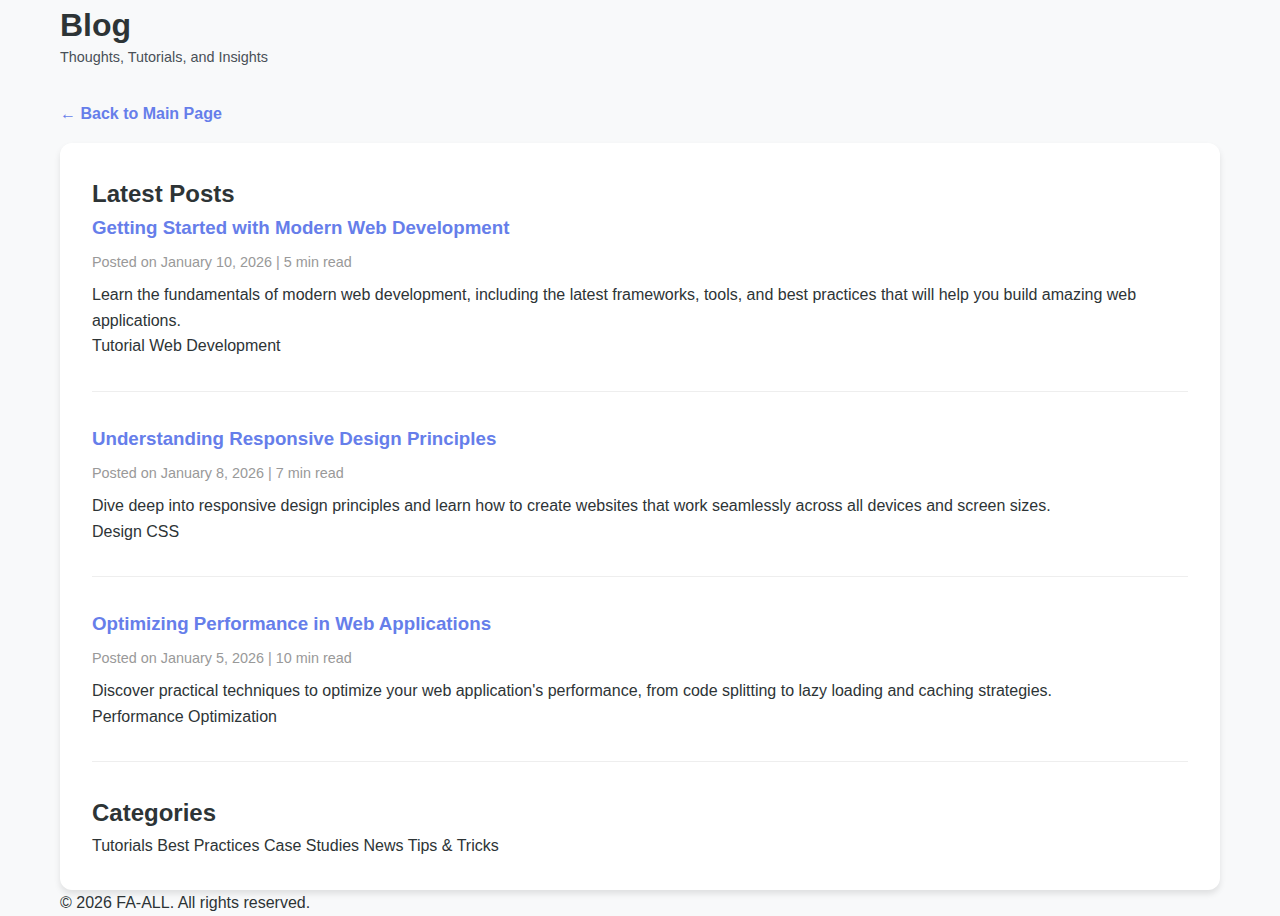
<file: blog.html>
<!DOCTYPE html>
<html lang="en">
<head>
    <meta charset="UTF-8">
    <meta name="viewport" content="width=device-width, initial-scale=1.0">
    <title>Blog - FA-ALL</title>
    <link rel="stylesheet" href="styles.css">
    <style>
        .back-link {
            display: inline-block;
            margin: 2rem 0 1rem;
            color: #667eea;
            text-decoration: none;
            font-weight: 600;
        }
        .back-link:hover {
            text-decoration: underline;
        }
        .blog-content {
            background: white;
            padding: 2rem;
            border-radius: 12px;
            box-shadow: 0 4px 6px rgba(0, 0, 0, 0.1);
        }
        .blog-post {
            margin-bottom: 2rem;
            padding-bottom: 2rem;
            border-bottom: 1px solid #eee;
        }
        .blog-post:last-child {
            border-bottom: none;
        }
        .blog-post h3 {
            color: #667eea;
            margin-bottom: 0.5rem;
        }
        .post-meta {
            color: #999;
            font-size: 0.9rem;
            margin-bottom: 0.5rem;
        }
    </style>
</head>
<body>
    <header>
        <div class="container">
            <h1>Blog</h1>
            <p class="tagline">Thoughts, Tutorials, and Insights</p>
        </div>
    </header>

    <main class="container">
        <a href="index.html" class="back-link">← Back to Main Page</a>
        
        <div class="blog-content">
            <h2>Latest Posts</h2>
            
            <div class="blog-post">
                <h3>Getting Started with Modern Web Development</h3>
                <p class="post-meta">Posted on January 10, 2026 | 5 min read</p>
                <p>Learn the fundamentals of modern web development, including the latest frameworks, tools, and best practices that will help you build amazing web applications.</p>
                <div class="card-preview">
                    <span class="preview-tag">Tutorial</span>
                    <span class="preview-tag">Web Development</span>
                </div>
            </div>

            <div class="blog-post">
                <h3>Understanding Responsive Design Principles</h3>
                <p class="post-meta">Posted on January 8, 2026 | 7 min read</p>
                <p>Dive deep into responsive design principles and learn how to create websites that work seamlessly across all devices and screen sizes.</p>
                <div class="card-preview">
                    <span class="preview-tag">Design</span>
                    <span class="preview-tag">CSS</span>
                </div>
            </div>

            <div class="blog-post">
                <h3>Optimizing Performance in Web Applications</h3>
                <p class="post-meta">Posted on January 5, 2026 | 10 min read</p>
                <p>Discover practical techniques to optimize your web application's performance, from code splitting to lazy loading and caching strategies.</p>
                <div class="card-preview">
                    <span class="preview-tag">Performance</span>
                    <span class="preview-tag">Optimization</span>
                </div>
            </div>

            <h2 class="mt-2">Categories</h2>
            <div class="card-preview mt-1">
                <span class="preview-tag">Tutorials</span>
                <span class="preview-tag">Best Practices</span>
                <span class="preview-tag">Case Studies</span>
                <span class="preview-tag">News</span>
                <span class="preview-tag">Tips & Tricks</span>
            </div>
        </div>
    </main>

    <footer>
        <div class="container">
            <p>&copy; 2026 FA-ALL. All rights reserved.</p>
        </div>
    </footer>
</body>
</html>
</file>
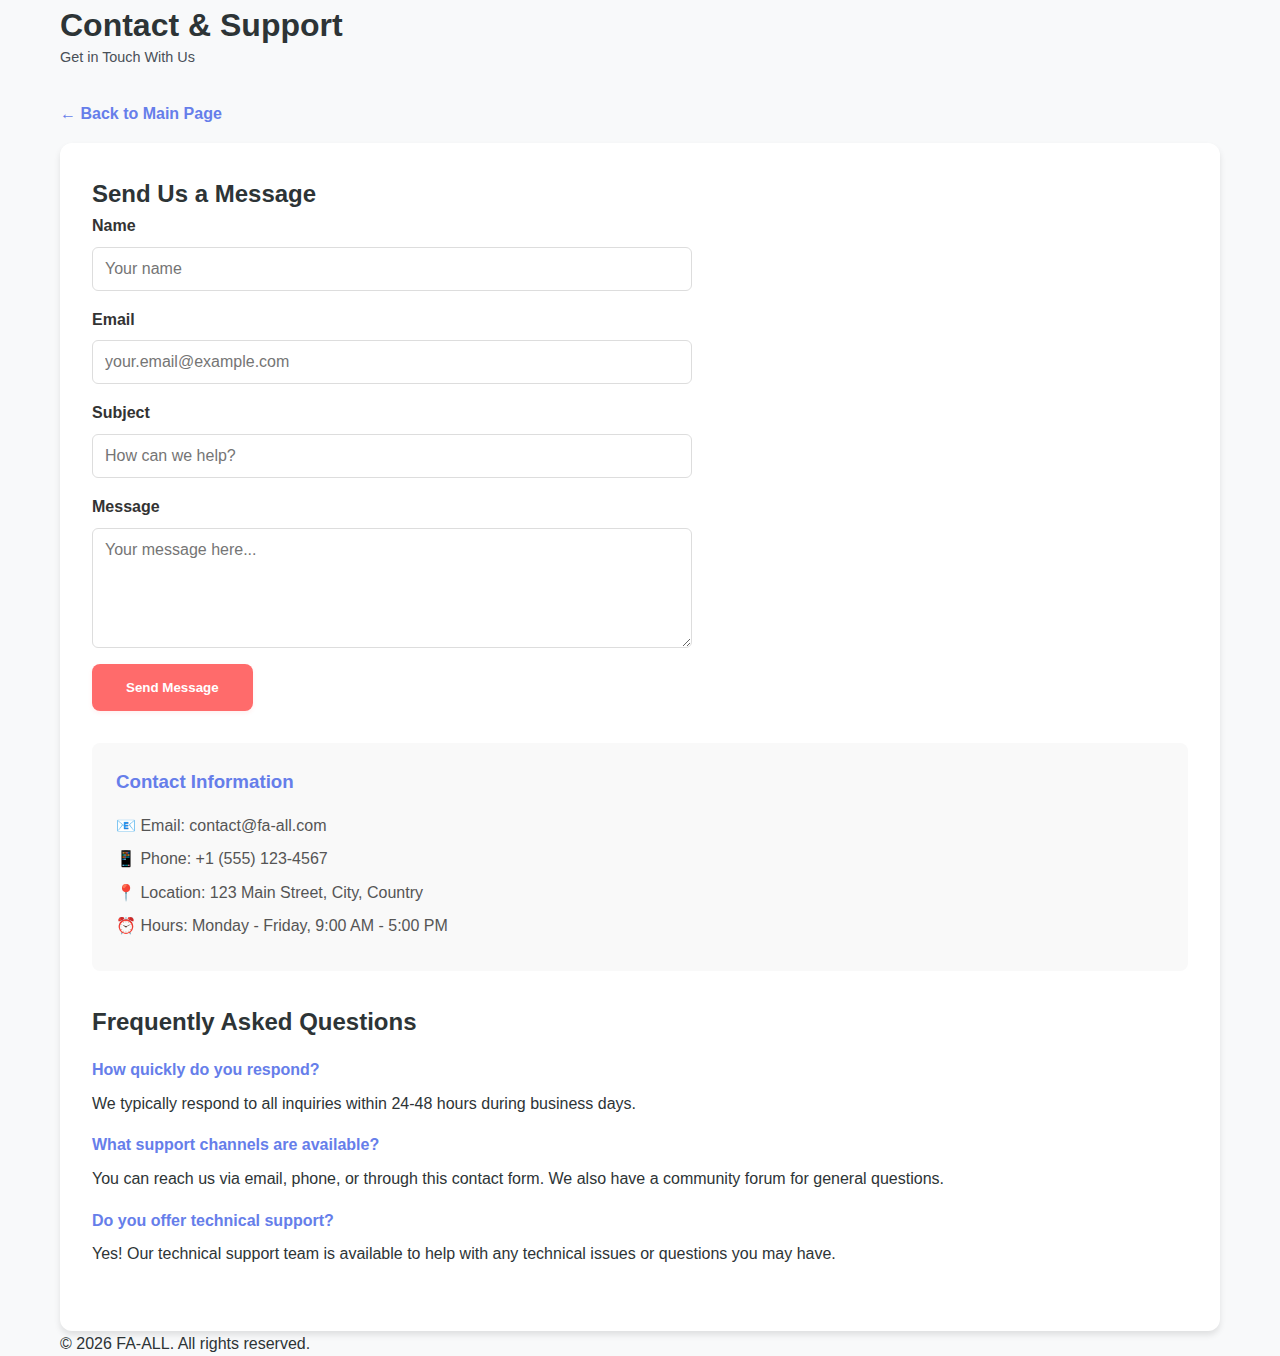
<file: contact.html>
<!DOCTYPE html>
<html lang="en">
<head>
    <meta charset="UTF-8">
    <meta name="viewport" content="width=device-width, initial-scale=1.0">
    <title>Contact & Support - FA-ALL</title>
    <link rel="stylesheet" href="styles.css">
    <style>
        .back-link {
            display: inline-block;
            margin: 2rem 0 1rem;
            color: #667eea;
            text-decoration: none;
            font-weight: 600;
        }
        .back-link:hover {
            text-decoration: underline;
        }
        .contact-content {
            background: white;
            padding: 2rem;
            border-radius: 12px;
            box-shadow: 0 4px 6px rgba(0, 0, 0, 0.1);
        }
        .contact-section {
            margin-bottom: 2rem;
        }
        .contact-form {
            display: flex;
            flex-direction: column;
            gap: 1rem;
            max-width: 600px;
        }
        .form-group {
            display: flex;
            flex-direction: column;
        }
        .form-group label {
            margin-bottom: 0.5rem;
            font-weight: 600;
            color: #333;
        }
        .form-group input,
        .form-group textarea {
            padding: 0.75rem;
            border: 1px solid #ddd;
            border-radius: 6px;
            font-family: inherit;
            font-size: 1rem;
        }
        .form-group textarea {
            min-height: 120px;
            resize: vertical;
        }
        .form-group input:focus,
        .form-group textarea:focus {
            outline: none;
            border-color: #667eea;
        }
        .contact-info {
            background: #f9f9f9;
            padding: 1.5rem;
            border-radius: 8px;
            margin-top: 1rem;
        }
        .contact-info h3 {
            color: #667eea;
            margin-bottom: 1rem;
        }
        .info-item {
            margin-bottom: 0.5rem;
            color: #555;
        }
    </style>
</head>
<body>
    <header>
        <div class="container">
            <h1>Contact & Support</h1>
            <p class="tagline">Get in Touch With Us</p>
        </div>
    </header>

    <main class="container">
        <a href="index.html" class="back-link">← Back to Main Page</a>
        
        <div class="contact-content">
            <div class="contact-section">
                <h2>Send Us a Message</h2>
                <form class="contact-form">
                    <div class="form-group">
                        <label for="name">Name</label>
                        <input type="text" id="name" name="name" required placeholder="Your name">
                    </div>
                    <div class="form-group">
                        <label for="email">Email</label>
                        <input type="email" id="email" name="email" required placeholder="your.email@example.com">
                    </div>
                    <div class="form-group">
                        <label for="subject">Subject</label>
                        <input type="text" id="subject" name="subject" required placeholder="How can we help?">
                    </div>
                    <div class="form-group">
                        <label for="message">Message</label>
                        <textarea id="message" name="message" required placeholder="Your message here..."></textarea>
                    </div>
                    <button type="submit" class="btn btn-primary" style="width: fit-content;">Send Message</button>
                </form>
            </div>

            <div class="contact-info">
                <h3>Contact Information</h3>
                <div class="info-item">📧 Email: contact@fa-all.com</div>
                <div class="info-item">📱 Phone: +1 (555) 123-4567</div>
                <div class="info-item">📍 Location: 123 Main Street, City, Country</div>
                <div class="info-item">⏰ Hours: Monday - Friday, 9:00 AM - 5:00 PM</div>
            </div>

            <div class="contact-section" style="margin-top: 2rem;">
                <h2>Frequently Asked Questions</h2>
                <div style="margin-top: 1rem;">
                    <h4 style="color: #667eea; margin-bottom: 0.5rem;">How quickly do you respond?</h4>
                    <p style="margin-bottom: 1rem;">We typically respond to all inquiries within 24-48 hours during business days.</p>
                    
                    <h4 style="color: #667eea; margin-bottom: 0.5rem;">What support channels are available?</h4>
                    <p style="margin-bottom: 1rem;">You can reach us via email, phone, or through this contact form. We also have a community forum for general questions.</p>
                    
                    <h4 style="color: #667eea; margin-bottom: 0.5rem;">Do you offer technical support?</h4>
                    <p>Yes! Our technical support team is available to help with any technical issues or questions you may have.</p>
                </div>
            </div>
        </div>
    </main>

    <footer>
        <div class="container">
            <p>&copy; 2026 FA-ALL. All rights reserved.</p>
        </div>
    </footer>
</body>
</html>
</file>
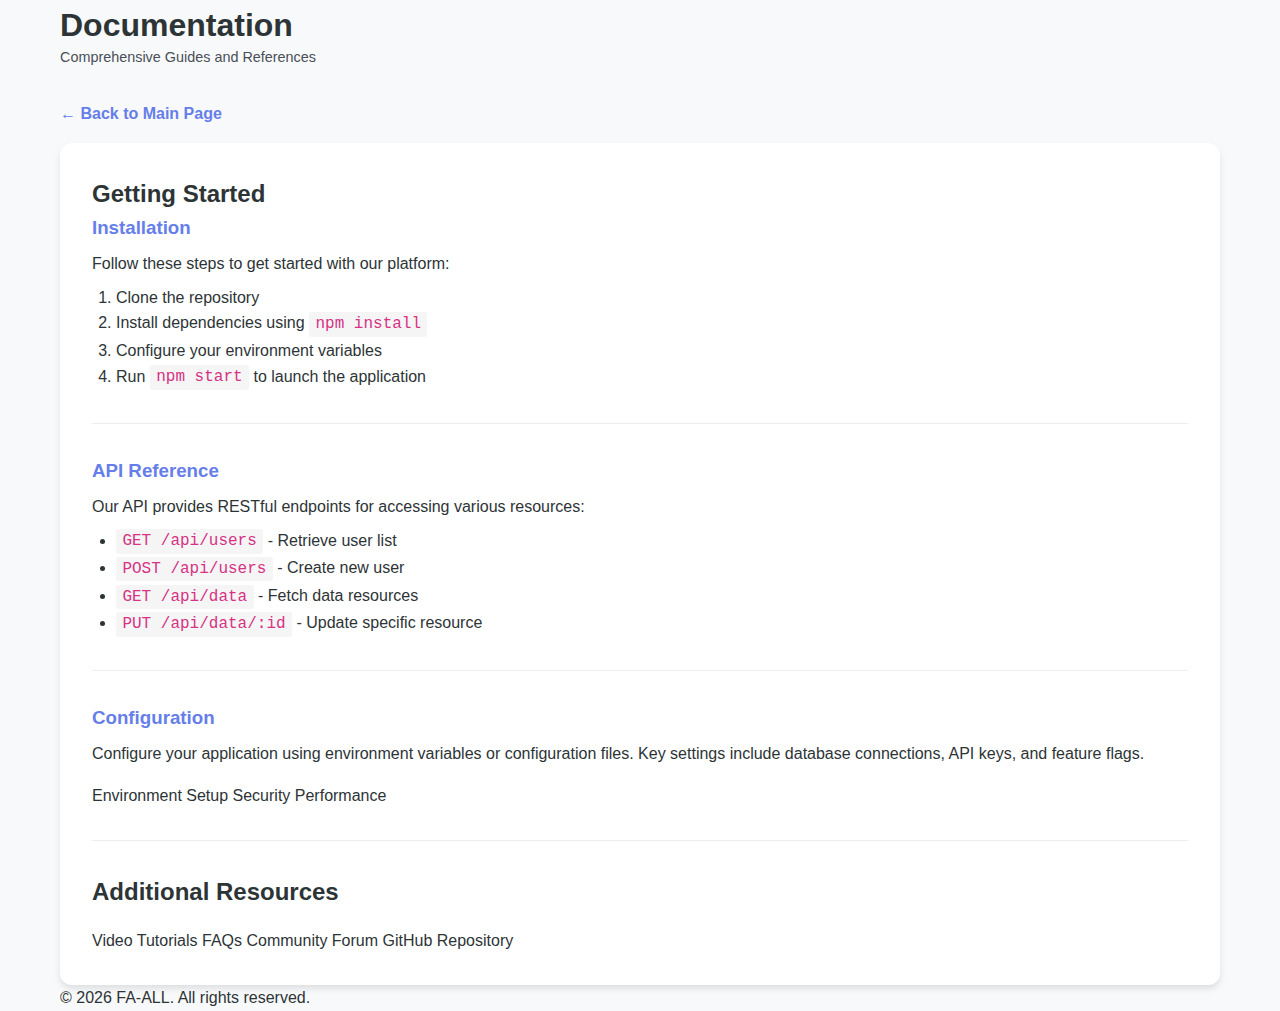
<file: documentation.html>
<!DOCTYPE html>
<html lang="en">
<head>
    <meta charset="UTF-8">
    <meta name="viewport" content="width=device-width, initial-scale=1.0">
    <title>Documentation - FA-ALL</title>
    <link rel="stylesheet" href="styles.css">
    <style>
        .back-link {
            display: inline-block;
            margin: 2rem 0 1rem;
            color: #667eea;
            text-decoration: none;
            font-weight: 600;
        }
        .back-link:hover {
            text-decoration: underline;
        }
        .docs-content {
            background: white;
            padding: 2rem;
            border-radius: 12px;
            box-shadow: 0 4px 6px rgba(0, 0, 0, 0.1);
        }
        .doc-section {
            margin-bottom: 2rem;
            padding-bottom: 2rem;
            border-bottom: 1px solid #eee;
        }
        .doc-section:last-child {
            border-bottom: none;
        }
        .doc-section h3 {
            color: #667eea;
            margin-bottom: 0.5rem;
        }
        code {
            background: #f5f5f5;
            padding: 0.2rem 0.4rem;
            border-radius: 3px;
            font-family: 'Courier New', monospace;
            color: #d63384;
        }
    </style>
</head>
<body>
    <header>
        <div class="container">
            <h1>Documentation</h1>
            <p class="tagline">Comprehensive Guides and References</p>
        </div>
    </header>

    <main class="container">
        <a href="index.html" class="back-link">← Back to Main Page</a>
        
        <div class="docs-content">
            <h2>Getting Started</h2>
            
            <div class="doc-section">
                <h3>Installation</h3>
                <p>Follow these steps to get started with our platform:</p>
                <ol style="margin-left: 1.5rem; margin-top: 0.5rem;">
                    <li>Clone the repository</li>
                    <li>Install dependencies using <code>npm install</code></li>
                    <li>Configure your environment variables</li>
                    <li>Run <code>npm start</code> to launch the application</li>
                </ol>
            </div>

            <div class="doc-section">
                <h3>API Reference</h3>
                <p>Our API provides RESTful endpoints for accessing various resources:</p>
                <ul style="margin-left: 1.5rem; margin-top: 0.5rem;">
                    <li><code>GET /api/users</code> - Retrieve user list</li>
                    <li><code>POST /api/users</code> - Create new user</li>
                    <li><code>GET /api/data</code> - Fetch data resources</li>
                    <li><code>PUT /api/data/:id</code> - Update specific resource</li>
                </ul>
            </div>

            <div class="doc-section">
                <h3>Configuration</h3>
                <p>Configure your application using environment variables or configuration files. Key settings include database connections, API keys, and feature flags.</p>
                <div class="card-preview" style="margin-top: 1rem;">
                    <span class="preview-tag">Environment Setup</span>
                    <span class="preview-tag">Security</span>
                    <span class="preview-tag">Performance</span>
                </div>
            </div>

            <h2 style="margin-top: 2rem;">Additional Resources</h2>
            <div class="card-preview" style="margin-top: 1rem;">
                <span class="preview-tag">Video Tutorials</span>
                <span class="preview-tag">FAQs</span>
                <span class="preview-tag">Community Forum</span>
                <span class="preview-tag">GitHub Repository</span>
            </div>
        </div>
    </main>

    <footer>
        <div class="container">
            <p>&copy; 2026 FA-ALL. All rights reserved.</p>
        </div>
    </footer>
</body>
</html>
</file>
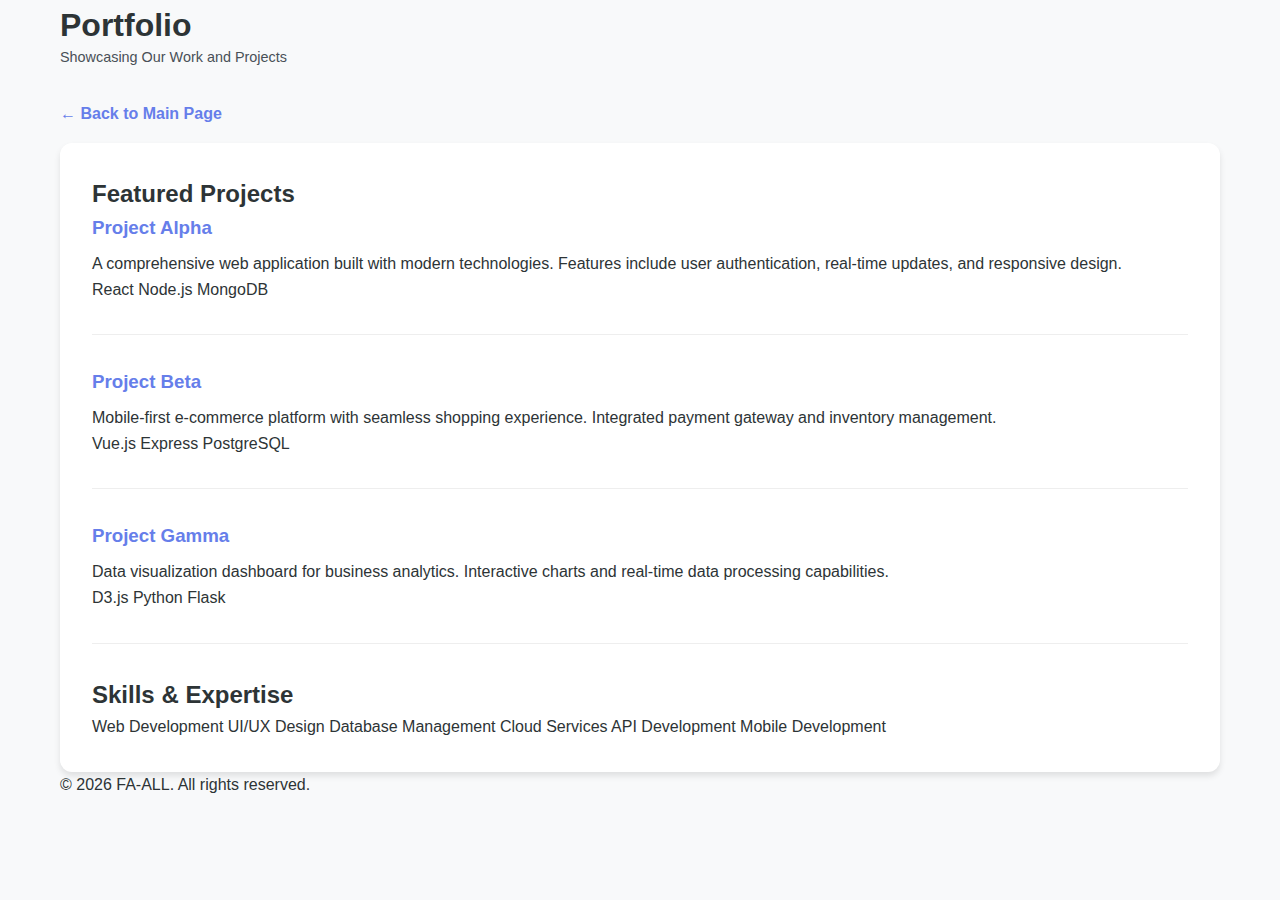
<file: portfolio.html>
<!DOCTYPE html>
<html lang="en">
<head>
    <meta charset="UTF-8">
    <meta name="viewport" content="width=device-width, initial-scale=1.0">
    <title>Portfolio - FA-ALL</title>
    <link rel="stylesheet" href="styles.css">
    <style>
        .back-link {
            display: inline-block;
            margin: 2rem 0 1rem;
            color: #667eea;
            text-decoration: none;
            font-weight: 600;
        }
        .back-link:hover {
            text-decoration: underline;
        }
        .portfolio-content {
            background: white;
            padding: 2rem;
            border-radius: 12px;
            box-shadow: 0 4px 6px rgba(0, 0, 0, 0.1);
        }
        .project {
            margin-bottom: 2rem;
            padding-bottom: 2rem;
            border-bottom: 1px solid #eee;
        }
        .project:last-child {
            border-bottom: none;
        }
        .project h3 {
            color: #667eea;
            margin-bottom: 0.5rem;
        }
    </style>
</head>
<body>
    <header>
        <div class="container">
            <h1>Portfolio</h1>
            <p class="tagline">Showcasing Our Work and Projects</p>
        </div>
    </header>

    <main class="container">
        <a href="index.html" class="back-link">← Back to Main Page</a>
        
        <div class="portfolio-content">
            <h2>Featured Projects</h2>
            
            <div class="project">
                <h3>Project Alpha</h3>
                <p>A comprehensive web application built with modern technologies. Features include user authentication, real-time updates, and responsive design.</p>
                <div class="card-preview">
                    <span class="preview-tag">React</span>
                    <span class="preview-tag">Node.js</span>
                    <span class="preview-tag">MongoDB</span>
                </div>
            </div>

            <div class="project">
                <h3>Project Beta</h3>
                <p>Mobile-first e-commerce platform with seamless shopping experience. Integrated payment gateway and inventory management.</p>
                <div class="card-preview">
                    <span class="preview-tag">Vue.js</span>
                    <span class="preview-tag">Express</span>
                    <span class="preview-tag">PostgreSQL</span>
                </div>
            </div>

            <div class="project">
                <h3>Project Gamma</h3>
                <p>Data visualization dashboard for business analytics. Interactive charts and real-time data processing capabilities.</p>
                <div class="card-preview">
                    <span class="preview-tag">D3.js</span>
                    <span class="preview-tag">Python</span>
                    <span class="preview-tag">Flask</span>
                </div>
            </div>

            <h2>Skills & Expertise</h2>
            <div class="card-preview mt-1">
                <span class="preview-tag">Web Development</span>
                <span class="preview-tag">UI/UX Design</span>
                <span class="preview-tag">Database Management</span>
                <span class="preview-tag">Cloud Services</span>
                <span class="preview-tag">API Development</span>
                <span class="preview-tag">Mobile Development</span>
            </div>
        </div>
    </main>

    <footer>
        <div class="container">
            <p>&copy; 2026 FA-ALL. All rights reserved.</p>
        </div>
    </footer>
</body>
</html>
</file>
<file: styles.css>
/* TravelMate - RP Exchange Student Guide Styles */

/* CSS Variables - TravelMate Color Palette */
:root {
    /* Primary Colors - TravelMate Palette */
    --primary-red: #FF6B6B;
    --primary-green: #4ECDC4;
    --accent-red: #FF8787;
    --accent-green: #6FE0D7;
    --accent-yellow: #FFE66D;
    
    /* Neutral Colors */
    --white: #FFFFFF;
    --off-white: #F8F9FA;
    --light-gray: #E9ECEF;
    --medium-gray: #ADB5BD;
    --dark-gray: #2D3436;
    
    /* Semantic Colors */
    --text-primary: #2D3436;
    --text-secondary: #495057;
    --border-color: #DEE2E6;
    
    /* Shadows & Effects */
    --shadow-sm: 0 2px 4px rgba(255, 107, 107, 0.1);
    --shadow-md: 0 4px 12px rgba(78, 205, 196, 0.15);
    --shadow-lg: 0 8px 24px rgba(255, 107, 107, 0.2);
    
    /* Transitions */
    --transition-fast: 0.2s ease;
    --transition-normal: 0.3s ease;
    --transition-slow: 0.5s ease;
    
    /* Additional Accent Colors */
    --accent-yellow-dark: #FFD93D;
}

/* Reset & Base Styles */
* {
    margin: 0;
    padding: 0;
    box-sizing: border-box;
}

body {
    font-family: -apple-system, BlinkMacSystemFont, 'Segoe UI', Roboto, 'Helvetica Neue', Arial, sans-serif;
    line-height: 1.6;
    color: var(--text-primary);
    background-color: var(--off-white);
}

html {
    scroll-behavior: smooth;
}

/* Container */
.container {
    max-width: 1200px;
    margin: 0 auto;
    padding: 0 20px;
}

/* Navigation */
.navbar {
    background-color: var(--white);
    box-shadow: var(--shadow-md);
    position: sticky;
    top: 0;
    z-index: 1000;
    padding: 1rem 0;
}

.navbar .container {
    display: flex;
    justify-content: space-between;
    align-items: center;
    flex-wrap: wrap;
}

.nav-brand h1 {
    color: var(--primary-red);
    font-size: 1.8rem;
    margin-bottom: 0;
}

.tagline {
    color: var(--text-secondary);
    font-size: 0.9rem;
    margin-top: -5px;
}

.nav-menu {
    display: flex;
    list-style: none;
    gap: 2rem;
}

.nav-menu li a {
    color: var(--text-primary);
    text-decoration: none;
    font-weight: 500;
    transition: color var(--transition-fast);
    padding: 0.5rem 1rem;
    border-radius: 8px;
}

.nav-menu li a:hover {
    color: var(--primary-red);
    background-color: var(--light-gray);
}

/* Hero Section */
.hero {
    background: linear-gradient(135deg, var(--primary-green) 0%, var(--accent-green) 100%);
    color: var(--white);
    padding: 4rem 0;
    margin-top: 0;
}

.hero-content {
    max-width: 800px;
    margin: 0 auto;
    text-align: center;
}

.hero-title {
    font-size: 3rem;
    margin-bottom: 1rem;
    font-weight: 700;
}

.hero-subtitle {
    font-size: 1.5rem;
    margin-bottom: 1rem;
    font-weight: 500;
}

.hero-description {
    font-size: 1.1rem;
    margin-bottom: 2rem;
    line-height: 1.8;
    opacity: 0.95;
}

.hero-buttons {
    display: flex;
    gap: 1rem;
    justify-content: center;
    flex-wrap: wrap;
}

/* Buttons */
.btn {
    padding: 0.875rem 2rem;
    border-radius: 8px;
    text-decoration: none;
    font-weight: 600;
    transition: all var(--transition-normal);
    display: inline-block;
    border: 2px solid transparent;
}

.btn-primary {
    background-color: var(--primary-red);
    color: var(--white);
    box-shadow: var(--shadow-sm);
}

.btn-primary:hover {
    background-color: var(--accent-red);
    transform: translateY(-2px);
    box-shadow: var(--shadow-lg);
}

.btn-secondary {
    background-color: var(--white);
    color: var(--primary-green);
    border-color: var(--white);
}

.btn-secondary:hover {
    background-color: var(--accent-yellow);
    color: var(--dark-gray);
    transform: translateY(-2px);
    box-shadow: var(--shadow-md);
}

/* Sections */
.section {
    padding: 4rem 0;
}

.section-alt {
    background-color: var(--white);
}

.section-title {
    font-size: 2.5rem;
    color: var(--text-primary);
    margin-bottom: 0.5rem;
    text-align: center;
}

.section-intro {
    font-size: 1.2rem;
    color: var(--text-secondary);
    text-align: center;
    margin-bottom: 3rem;
}

/* Cards Grid */
.cards-grid {
    display: grid;
    grid-template-columns: repeat(auto-fit, minmax(300px, 1fr));
    gap: 2rem;
    margin-bottom: 2rem;
}

.card {
    background-color: var(--white);
    padding: 2rem;
    border-radius: 12px;
    box-shadow: var(--shadow-sm);
    transition: all var(--transition-normal);
    border: 1px solid var(--border-color);
    position: relative;
}

.card:hover {
    transform: translateY(-5px);
    box-shadow: var(--shadow-lg);
    border-color: var(--primary-green);
}

.card-icon {
    font-size: 3rem;
    margin-bottom: 1rem;
}

.card h3 {
    color: var(--primary-red);
    font-size: 1.5rem;
    margin-bottom: 0.75rem;
}

.card p {
    color: var(--text-secondary);
    margin-bottom: 1rem;
}

.card-list {
    list-style: none;
    padding-left: 0;
}

.card-list li {
    padding: 0.5rem 0;
    padding-left: 1.5rem;
    position: relative;
    color: var(--text-secondary);
}

.card-list li:before {
    content: "✓";
    position: absolute;
    left: 0;
    color: var(--primary-green);
    font-weight: bold;
}

/* Price Tags */
.price-tag {
    display: inline-block;
    background-color: var(--accent-yellow);
    color: var(--dark-gray);
    padding: 0.5rem 1rem;
    border-radius: 20px;
    font-weight: 600;
    margin-top: 1rem;
    font-size: 0.9rem;
}

/* Tip Box */
.tip-box {
    background: linear-gradient(135deg, var(--accent-yellow) 0%, var(--accent-yellow-dark) 100%);
    padding: 1.5rem;
    border-radius: 12px;
    margin-top: 2rem;
    border-left: 4px solid var(--primary-red);
    box-shadow: var(--shadow-sm);
}

.tip-box h4 {
    color: var(--dark-gray);
    margin-bottom: 0.5rem;
    font-size: 1.2rem;
}

.tip-box p {
    color: var(--text-primary);
    margin: 0;
}

/* Footer */
.footer {
    background-color: var(--dark-gray);
    color: var(--white);
    padding: 3rem 0 1rem;
    margin-top: 2rem;
}

.footer-content {
    display: grid;
    grid-template-columns: repeat(auto-fit, minmax(250px, 1fr));
    gap: 2rem;
    margin-bottom: 2rem;
}

.footer-section h3 {
    color: var(--primary-green);
    margin-bottom: 1rem;
}

.footer-section h4 {
    color: var(--accent-green);
    margin-bottom: 0.75rem;
    font-size: 1.1rem;
}

.footer-section p {
    color: var(--light-gray);
    line-height: 1.6;
}

.footer-section ul {
    list-style: none;
}

.footer-section ul li {
    margin-bottom: 0.5rem;
}

.footer-section ul li a {
    color: var(--light-gray);
    text-decoration: none;
    transition: color var(--transition-fast);
}

.footer-section ul li a:hover {
    color: var(--accent-yellow);
}

.footer-bottom {
    text-align: center;
    padding-top: 2rem;
    border-top: 1px solid var(--medium-gray);
    color: var(--medium-gray);
}

/* Responsive Design */
@media (max-width: 768px) {
    .navbar .container {
        flex-direction: column;
        gap: 1rem;
    }

    .nav-menu {
        flex-direction: column;
        gap: 0.5rem;
        text-align: center;
        width: 100%;
    }

    .hero-title {
        font-size: 2rem;
    }

    .hero-subtitle {
        font-size: 1.2rem;
    }

    .hero-description {
        font-size: 1rem;
    }

    .section-title {
        font-size: 2rem;
    }

    .cards-grid {
        grid-template-columns: 1fr;
    }

    .hero-buttons {
        flex-direction: column;
        align-items: center;
    }

    .btn {
        width: 100%;
        max-width: 300px;
        text-align: center;
    }
}

@media (max-width: 480px) {
    .hero {
        padding: 2rem 0;
    }

    .section {
        padding: 2rem 0;
    }

    .card {
        padding: 1.5rem;
    }

    .nav-brand h1 {
        font-size: 1.5rem;
    }
}

/* Smooth Scrolling Enhancement */
section {
    scroll-margin-top: 80px;
}

/* Accessibility */
a:focus,
button:focus {
    outline: 2px solid var(--primary-green);
    outline-offset: 2px;
}

/* Print Styles */
@media print {
    .navbar,
    .footer,
    .hero-buttons {
        display: none;
    }

    .hero {
        background: var(--white);
        color: var(--dark-gray);
    }

    .card {
        page-break-inside: avoid;
    }
}
</file>
